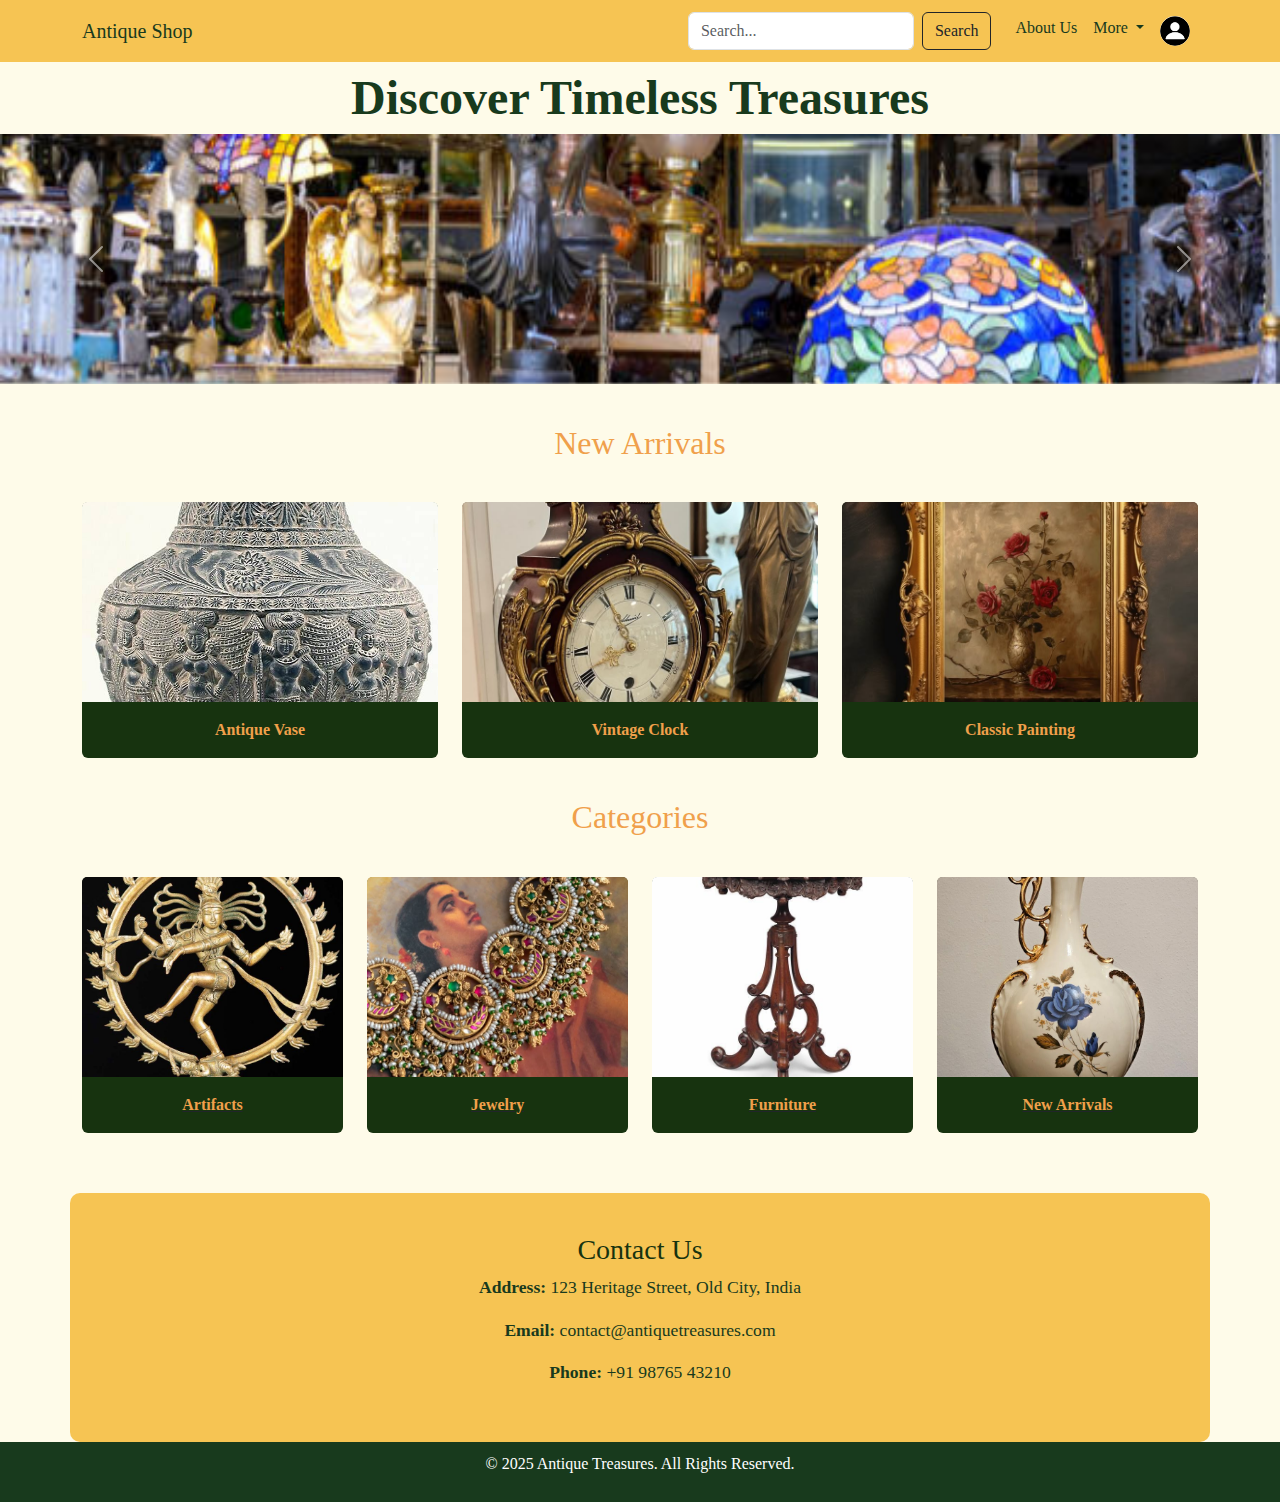
<file: ANTIQUE.html>
<!DOCTYPE html>
<html lang="en">
<head>
    <meta charset="UTF-8">
    <meta name="viewport" content="width=device-width, initial-scale=1.0">
    <title>Antique Shop</title>
    <link rel="stylesheet" href="https://cdn.jsdelivr.net/npm/bootstrap@5.3.0/dist/css/bootstrap.min.css">
    <style>
        body {
            font-family: 'Times New Roman', serif;
            background-color: #fefbe9;
            color: #183a1d;
        }
        .navbar {
            background-color: #f6c453;
        }
        .navbar-brand, .nav-link {
            color: #183a1d !important;
        }
        .hero-text {
            font-size: 3rem;
            font-weight: bold;
            color: #183a1d;
            text-align: center;
            animation: moveText 3s infinite alternate;
        }
        @keyframes moveText {
            from { transform: translateX(-10px); }
            to { transform: translateX(10px); }
        }
        .section-title {
            text-align: center;
            margin: 40px 0;
            color: #f0a04b;
        }
        .card {
            border: none;
            background-color: #17330f;
            text-align: center;
            height: 100%;
        }
        .card-text {
            font-weight: bold;
            color: #f0a04b;
        }
        .footer {
            background-color: #183a1d;
            color: white;
            text-align: center;
            padding: 10px;
        }
        .btn-primary {
            background-color: #f0a04b;
            border: none;
        }
        .btn-primary:hover {
            background-color: ;
        }
        .carousel-inner img {
            height: 250px;
            object-fit: cover;
        }
        .card img {
            height: 200px;
            object-fit: cover;
        }
        .contact-section {
            background-color: #f6c453;
            padding: 40px;
            border-radius: 10px;
            margin-top: 60px;
            text-align: center;
        }
        .contact-section h3 {
            color: #17330f;
        }
        .contact-section p {
            font-size: 1.1rem;
        }
    </style>
</head>
<body>
    
    <nav class="navbar navbar-expand-lg">
        <div class="container">
            <a class="navbar-brand" href="#">Antique Shop</a>
    
            <!-- Navbar Toggler for Mobile View -->
            <button class="navbar-toggler" type="button" data-bs-toggle="collapse" data-bs-target="#navbarNav">
                <span class="navbar-toggler-icon"></span>
            </button>
    
            <div class="collapse navbar-collapse justify-content-end" id="navbarNav">
                <form class="d-flex me-3">
                    <input class="form-control me-2" type="search" placeholder="Search..." aria-label="Search">
                    <button class="btn btn-outline-dark" type="submit">Search</button>
                </form>
    
                <ul class="navbar-nav">
                    <li class="nav-item">
                        <a class="nav-link" href="ourhistory.html">About Us</a>
                    </li>
    
                    <!-- More Dropdown -->
                    <li class="nav-item dropdown">
                        <a class="nav-link dropdown-toggle" href="#" id="moreDropdown" role="button" data-bs-toggle="dropdown">
                            More
                        </a>
                        <ul class="dropdown-menu">
                            <li><a class="dropdown-item" href="#">Our Collection</a></li>
                            <li><a class="dropdown-item" href="#">Customer Stories</a></li>
                            <li><a class="dropdown-item" href="#">Contact Us</a></li>
                        </ul>
                    </li>
    
                    <!-- Profile Section -->
                    <li class="nav-item">
                        <a class="nav-link" href="#">
                            <img src="profile.png" alt="Profile" style="width:30px; height:30px; border-radius:50%;">
                        </a>
                    </li>
                </ul>
            </div>
        </div>
    </nav>
    
    <div class="hero-text">Discover Timeless Treasures</div>
    
    <div id="carouselExample" class="carousel slide" data-bs-ride="carousel">
        <div class="carousel-inner">
            <div class="carousel-item active">
                <img src="C1.jpg" class="d-block w-100" alt="...">
            </div>
            <div class="carousel-item">
                <img src="C2.jpg" class="d-block w-100" alt="...">
            </div>
            <div class="carousel-item">
                <img src="C3.jpg" class="d-block w-100" alt="...">
            </div>
        </div>
        <button class="carousel-control-prev" type="button" data-bs-target="#carouselExample" data-bs-slide="prev">
            <span class="carousel-control-prev-icon"></span>
        </button>
        <button class="carousel-control-next" type="button" data-bs-target="#carouselExample" data-bs-slide="next">
            <span class="carousel-control-next-icon"></span>
        </button>
    </div>
    
    <div class="container">
        <h2 class="section-title">New Arrivals</h2>
        <div class="row">
            <div class="col-md-4">
                <div class="card">
                    <img src="VAS.jpg" class="card-img-top" alt="...">
                    <div class="card-body">
                        <p class="card-text">Antique Vase</p>
                    </div>
                </div>
            </div>
            <div class="col-md-4">
                <div class="card">
                    <img src="A1.jpg" class="card-img-top" alt="...">
                    <div class="card-body">
                        <p class="card-text">Vintage Clock</p>
                    </div>
                </div>
            </div>
            <div class="col-md-4">
                <div class="card">
                    <img src="painting.jpg" class="card-img-top" alt="...">
                    <div class="card-body">
                        <p class="card-text">Classic Painting</p>
                    </div>
                </div>
            </div>
        </div>
    </div>

    <div class="container">
        <h2 class="section-title">Categories</h2>
        <div class="row">
            <div class="col-md-3">
                <a href="artifacts.html" class="card">
                    <img src="nataraj.jpg" class="card-img-top" alt="...">
                    <div class="card-body">
                        <p class="card-text">Artifacts</p>
                    </div>
                </a>
            </div>
            <div class="col-md-3">
                <a href="#" class="card">
                    <img src="A2.jpg" class="card-img-top" alt="...">
                    <div class="card-body">
                        <p class="card-text">Jewelry</p>
                    </div>
                </a>
            </div>
            <div class="col-md-3">
                <a href="#" class="card">
                    <img src="FURNITURE.jpg" class="card-img-top" alt="...">
                    <div class="card-body">
                        <p class="card-text">Furniture</p>
                    </div>
                </a>
            </div>
            <div class="col-md-3">
                <a href="#" class="card">
                    <img src="POT.jpg" class="card-img-top" alt="...">
                    <div class="card-body">
                        <p class="card-text">New Arrivals</p>
                    </div>
                </a>
            </div>
        </div>
    </div>

    <!-- Contact Details Section -->
    <div class="container contact-section">
        <h3>Contact Us</h3>
        <p><strong>Address:</strong> 123 Heritage Street, Old City, India</p>
        <p><strong>Email:</strong> contact@antiquetreasures.com</p>
        <p><strong>Phone:</strong> +91 98765 43210</p>
    </div>

    <footer class="footer">
        <p>© 2025 Antique Treasures. All Rights Reserved.</p>
    </footer>
    
    <script src="https://cdn.jsdelivr.net/npm/bootstrap@5.3.0/dist/js/bootstrap.bundle.min.js"></script>
</body>
</html>
</file>
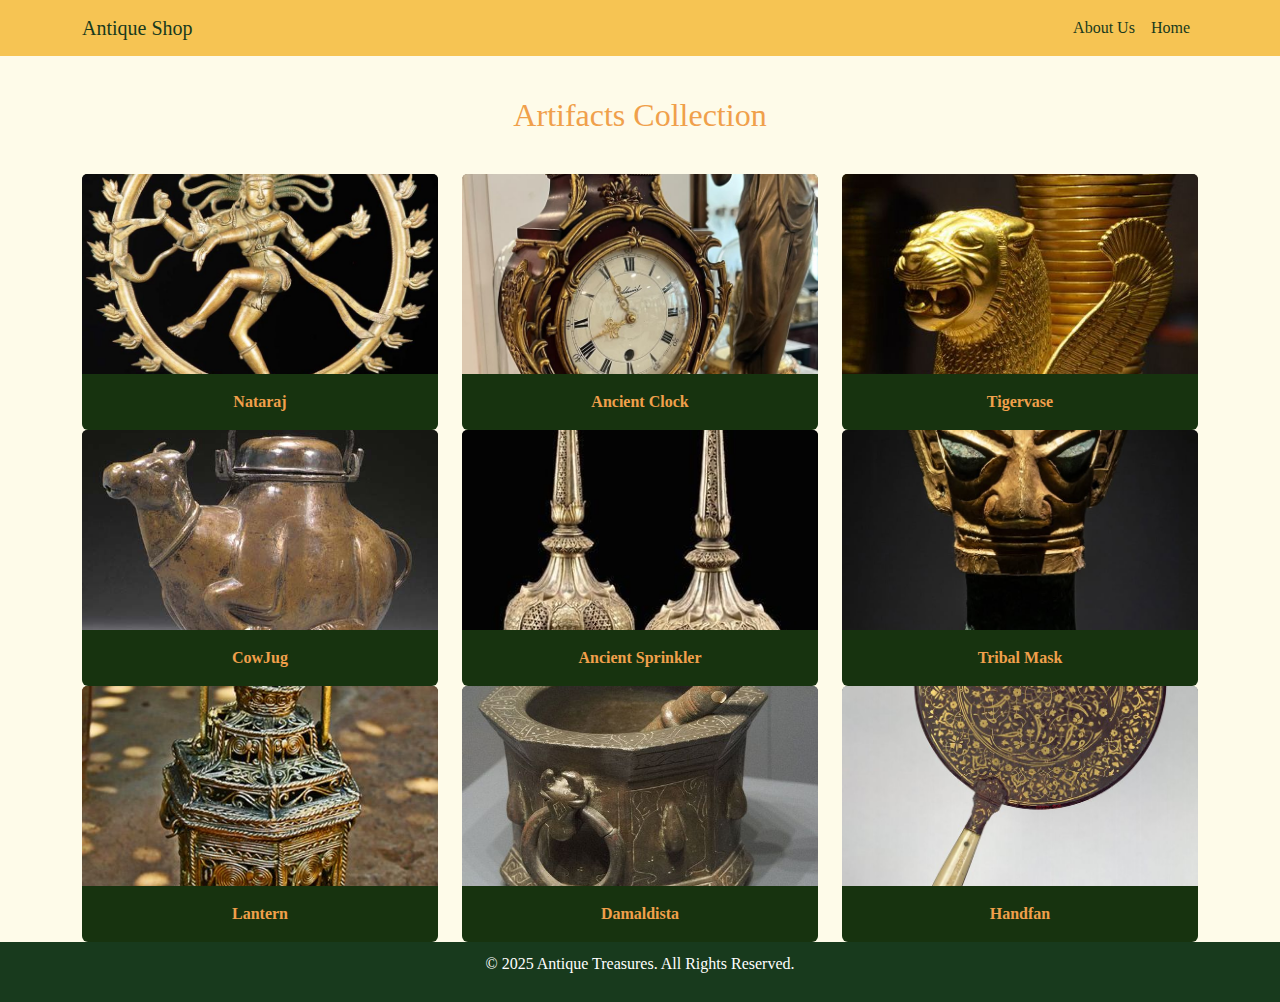
<file: artifacts.html>
<!DOCTYPE html>
<html lang="en">
<head>
    <meta charset="UTF-8">
    <meta name="viewport" content="width=device-width, initial-scale=1.0">
    <title>Artifacts Collection</title>
    <link rel="stylesheet" href="https://cdn.jsdelivr.net/npm/bootstrap@5.3.0/dist/css/bootstrap.min.css">
    <style>
        body {
            font-family: 'Times New Roman', serif;
            background-color: #fefbe9;
            color: #183a1d;
        }
        .navbar {
            background-color: #f6c453;
        }
        .navbar-brand, .nav-link {
            color: #183a1d !important;
        }
        .section-title {
            text-align: center;
            margin: 40px 0;
            color: #f0a04b;
        }
        .card {
            border: none;
            background-color: #17330f;
            text-align: center;
            height: 100%;
        }
        .card img {
            height: 200px;
            object-fit: cover;
        }
        .card-text {
            font-weight: bold;
            color: #f0a04b;
        }
        .footer {
            background-color: #183a1d;
            color: white;
            text-align: center;
            padding: 10px;
        }
        .btn-primary {
            background-color: #f0a04b;
            border: none;
        }
        .btn-primary:hover {
            background-color: #dab766;
        }
    </style>
</head>
<body>

    <nav class="navbar navbar-expand-lg">
        <div class="container">
            <a class="navbar-brand" href="index.html">Antique Shop</a>
            <button class="navbar-toggler" type="button" data-bs-toggle="collapse" data-bs-target="#navbarNav">
                <span class="navbar-toggler-icon"></span>
            </button>
            <div class="collapse navbar-collapse justify-content-end" id="navbarNav">
                <ul class="navbar-nav">
                    <li class="nav-item">
                        <a class="nav-link" href="history.html">About Us</a>
                    </li>
                    <li class="nav-item">
                        <a class="nav-link" href="index.html">Home</a>
                    </li>
                </ul>
            </div>
        </div>
    </nav>

    <h2 class="section-title">Artifacts Collection</h2>

    <div class="container">
        <div class="row">
            <!-- Artifact 1 -->
            <div class="col-md-4">
                <div class="card">
                    <img src="nataraj.jpg" class="card-img-top" alt="Nataraj">
                    <div class="card-body">
                        <p class="card-text">Nataraj</p>
                    </div>
                </div>
            </div>
            <!-- Artifact 2 -->
            <div class="col-md-4">
                <div class="card">
                    <img src="A1.jpg" class="card-img-top" alt="Ancient Clock">
                    <div class="card-body">
                        <p class="card-text">Ancient Clock</p>
                    </div>
                </div>
            </div>
            <!-- Artifact 3 -->
            <div class="col-md-4">
                <div class="card">
                    <img src="A3.jpg" class="card-img-top" alt="Tigervase">
                    <div class="card-body">
                        <p class="card-text">Tigervase</p>
                    </div>
                </div>
            </div>
            <!-- Artifact 4 -->
            <div class="col-md-4">
                <div class="card">
                    <img src="A4.jpg" class="card-img-top" alt="CowJug">
                    <div class="card-body">
                        <p class="card-text">CowJug</p>
                    </div>
                </div>
            </div>
            <!-- Artifact 5 -->
            <div class="col-md-4">
                <div class="card">
                    <img src="A5.jpg" class="card-img-top" alt="Ancient Sprinkler">
                    <div class="card-body">
                        <p class="card-text">Ancient Sprinkler</p>
                    </div>
                </div>
            </div>
            <!-- Artifact 6 -->
            <div class="col-md-4">
                <div class="card">
                    <img src="A6.jpg" class="card-img-top" alt="Tribal Mask">
                    <div class="card-body">
                        <p class="card-text">Tribal Mask</p>
                    </div>
                </div>
            </div>
            <!-- Artifact 7 -->
            <div class="col-md-4">
                <div class="card">
                    <img src="A7.jpg" class="card-img-top" alt="Lantern">
                    <div class="card-body">
                        <p class="card-text">Lantern</p>
                    </div>
                </div>
            </div>
            <!-- Artifact 8 -->
            <div class="col-md-4">
                <div class="card">
                    <img src="A8.jpg" class="card-img-top" alt="Damaldista">
                    <div class="card-body">
                        <p class="card-text">Damaldista</p>
                    </div>
                </div>
            </div>
            <!-- Artifact 9 -->
            <div class="col-md-4">
                <div class="card">
                    <img src="A9.jpg" class="card-img-top" alt="Handfan">
                    <div class="card-body">
                        <p class="card-text">Handfan</p>
                    </div>
                </div>
            </div>
        </div>
    </div>

    <footer class="footer">
        <p>© 2025 Antique Treasures. All Rights Reserved.</p>
    </footer>

    <script src="https://cdn.jsdelivr.net/npm/bootstrap@5.3.0/dist/js/bootstrap.bundle.min.js"></script>
</body>
</html>
</file>
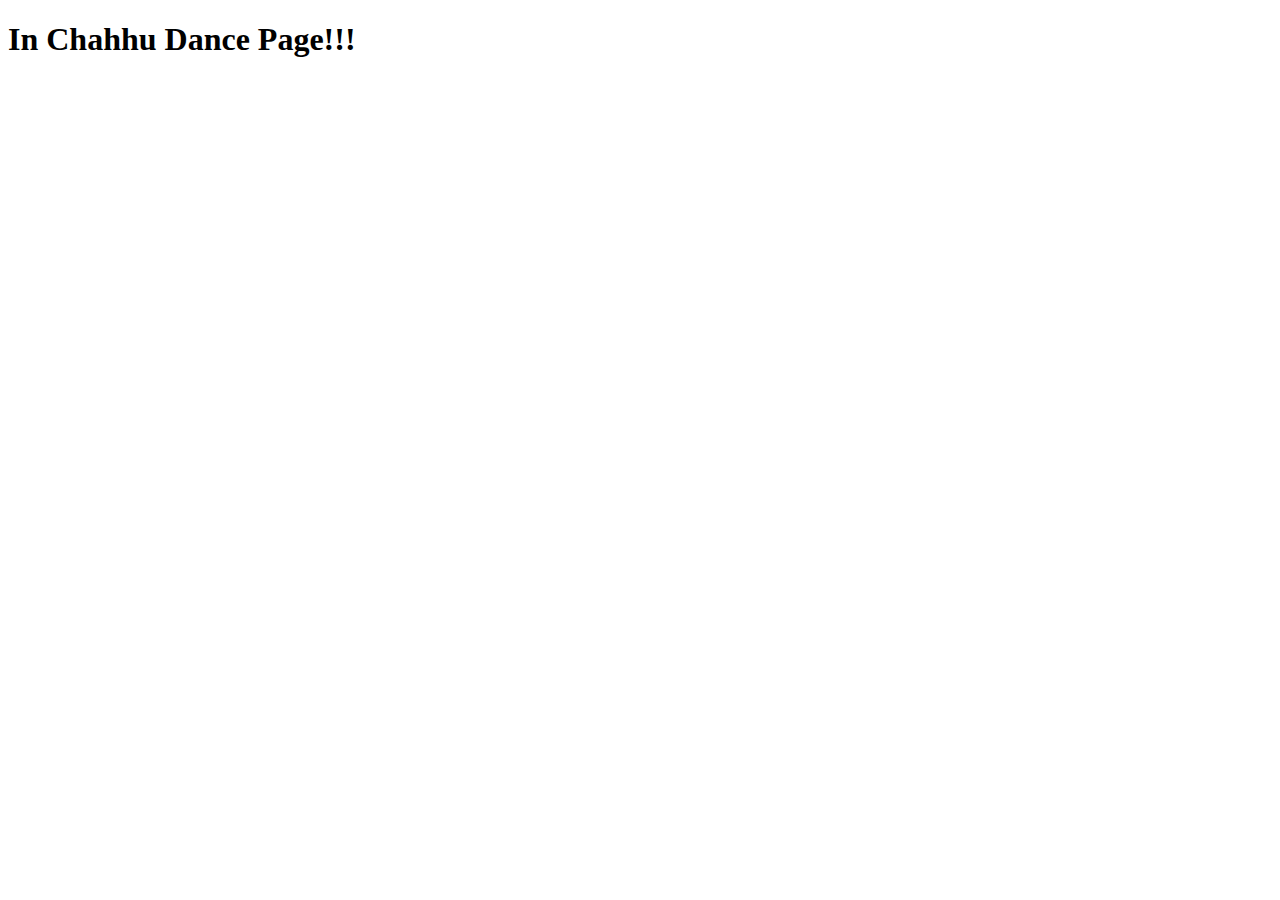
<file: chahhu_dance.html>
<!DOCTYPE html>
<html lang="en">
<head>
    <meta charset="UTF-8">
    <meta name="viewport" content="width=device-width, initial-scale=1.0">
    <title>Document</title>
</head>
<body>
    <h1>
        In Chahhu Dance Page!!!
    </h1>
</body>
</html>
</file>
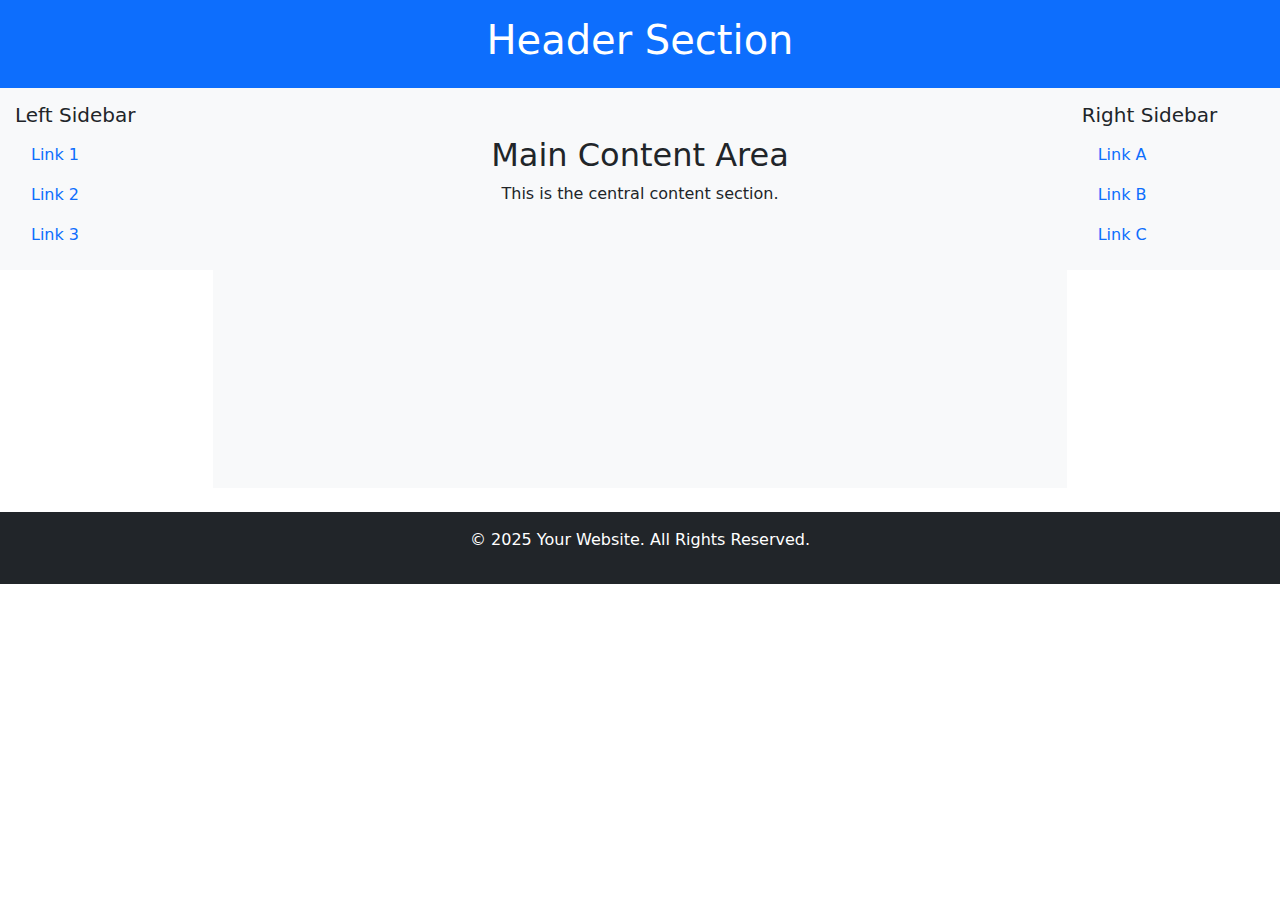
<file: css fileday2.html>
<!DOCTYPE html>
<html lang="en">
<head>
    <meta charset="UTF-8">
    <meta name="viewport" content="width=device-width, initial-scale=1">
    <title>Bootstrap Layout</title>
    <link href="https://cdn.jsdelivr.net/npm/bootstrap@5.3.0/dist/css/bootstrap.min.css" rel="stylesheet">
    <style>
        .content {
            min-height: 400px;
        }
        .sidebar {
            background-color: #f8f9fa;
            padding: 15px;
            height: 100%;
        }
    </style>
</head>
<body>
    <header class="bg-primary text-white text-center py-3">
        <h1>Header Section</h1>
    </header>
    
    <div class="container-fluid">
        <div class="row">
            <!-- Left Sidebar -->
            <nav class="col-md-2 sidebar">
                <h5>Left Sidebar</h5>
                <ul class="nav flex-column">
                    <li class="nav-item"><a href="#" class="nav-link">Link 1</a></li>
                    <li class="nav-item"><a href="#" class="nav-link">Link 2</a></li>
                    <li class="nav-item"><a href="#" class="nav-link">Link 3</a></li>
                </ul>
            </nav>
            
            <!-- Main Content -->
            <main class="col-md-8 content bg-light text-center py-5">
                <h2>Main Content Area</h2>
                <p>This is the central content section.</p>
            </main>
            
            <!-- Right Sidebar -->
            <nav class="col-md-2 sidebar">
                <h5>Right Sidebar</h5>
                <ul class="nav flex-column">
                    <li class="nav-item"><a href="#" class="nav-link">Link A</a></li>
                    <li class="nav-item"><a href="#" class="nav-link">Link B</a></li>
                    <li class="nav-item"><a href="#" class="nav-link">Link C</a></li>
                </ul>
            </nav>
        </div>
    </div>
    
    <footer class="bg-dark text-white text-center py-3 mt-4">
        <p>&copy; 2025 Your Website. All Rights Reserved.</p>
    </footer>
    
    <script src="https://cdn.jsdelivr.net/npm/bootstrap@5.3.0/dist/js/bootstrap.bundle.min.js"></script>
</body>
</html>
</file>
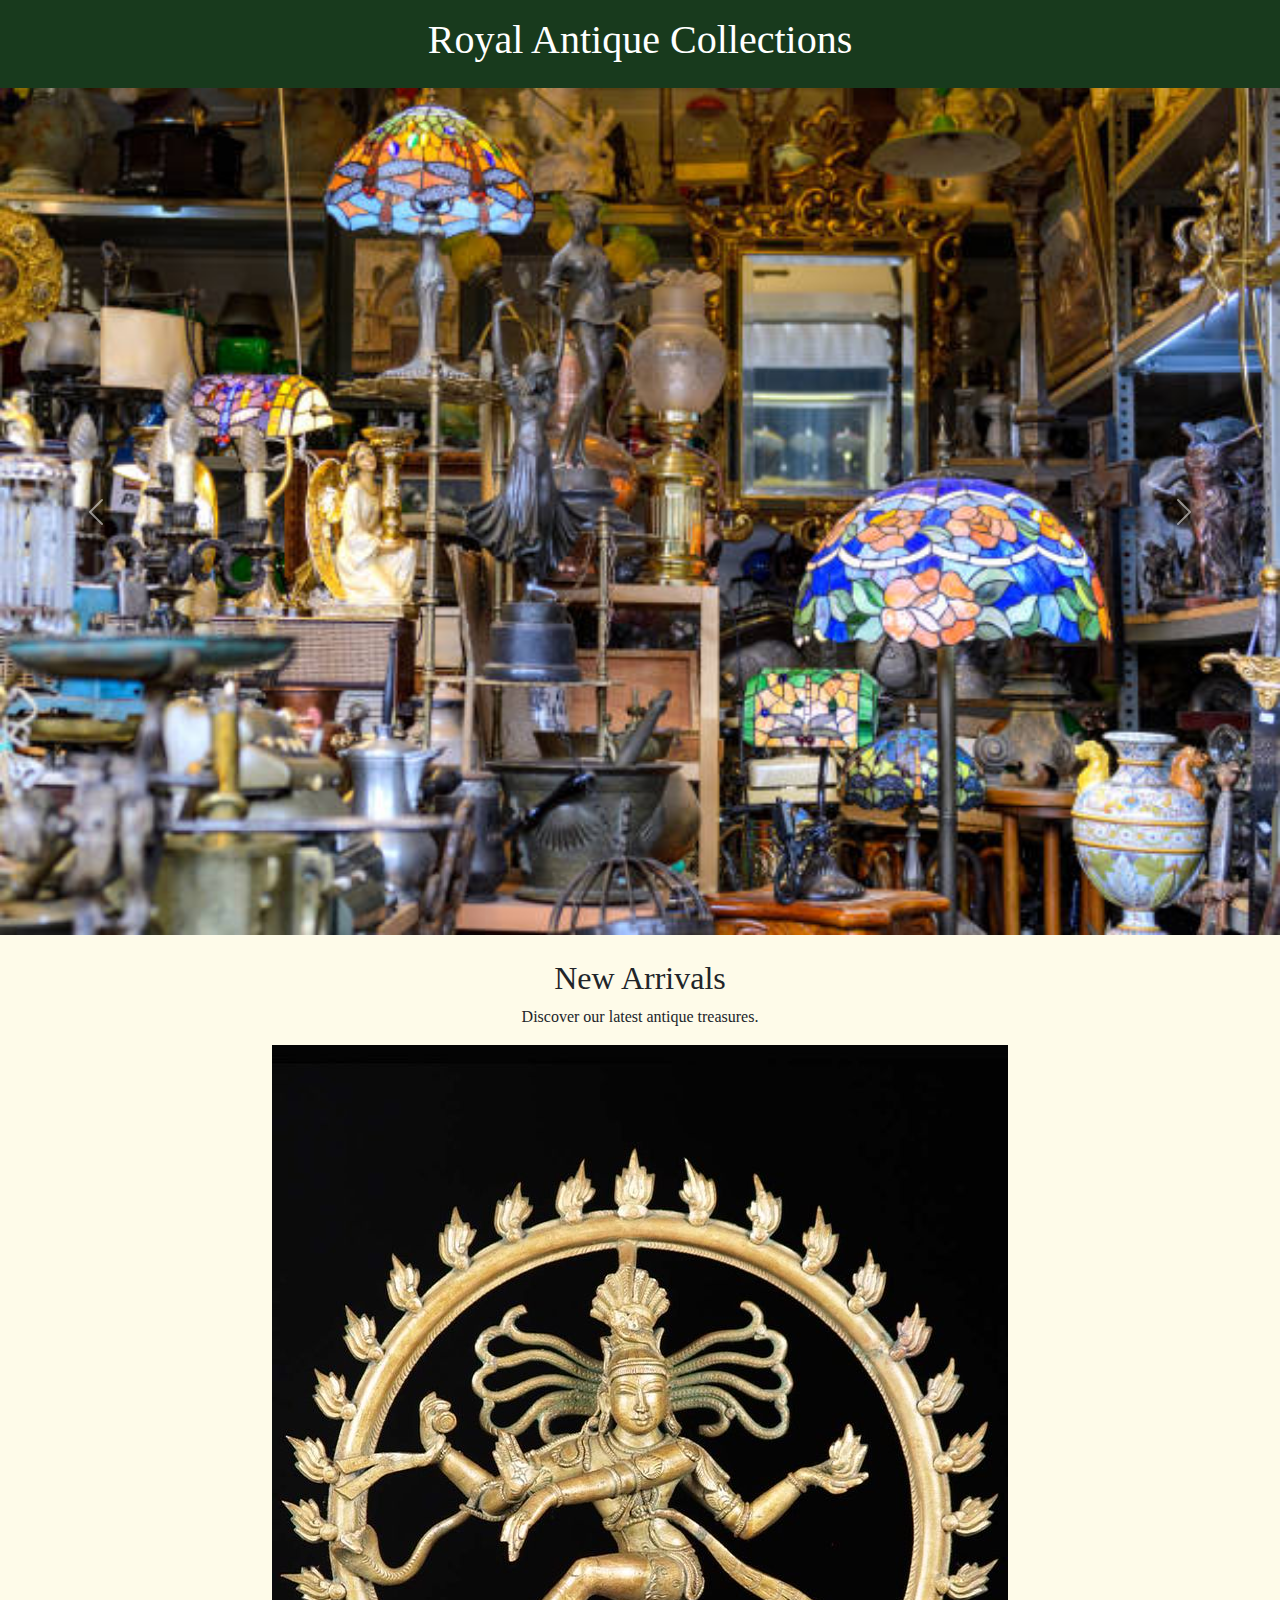
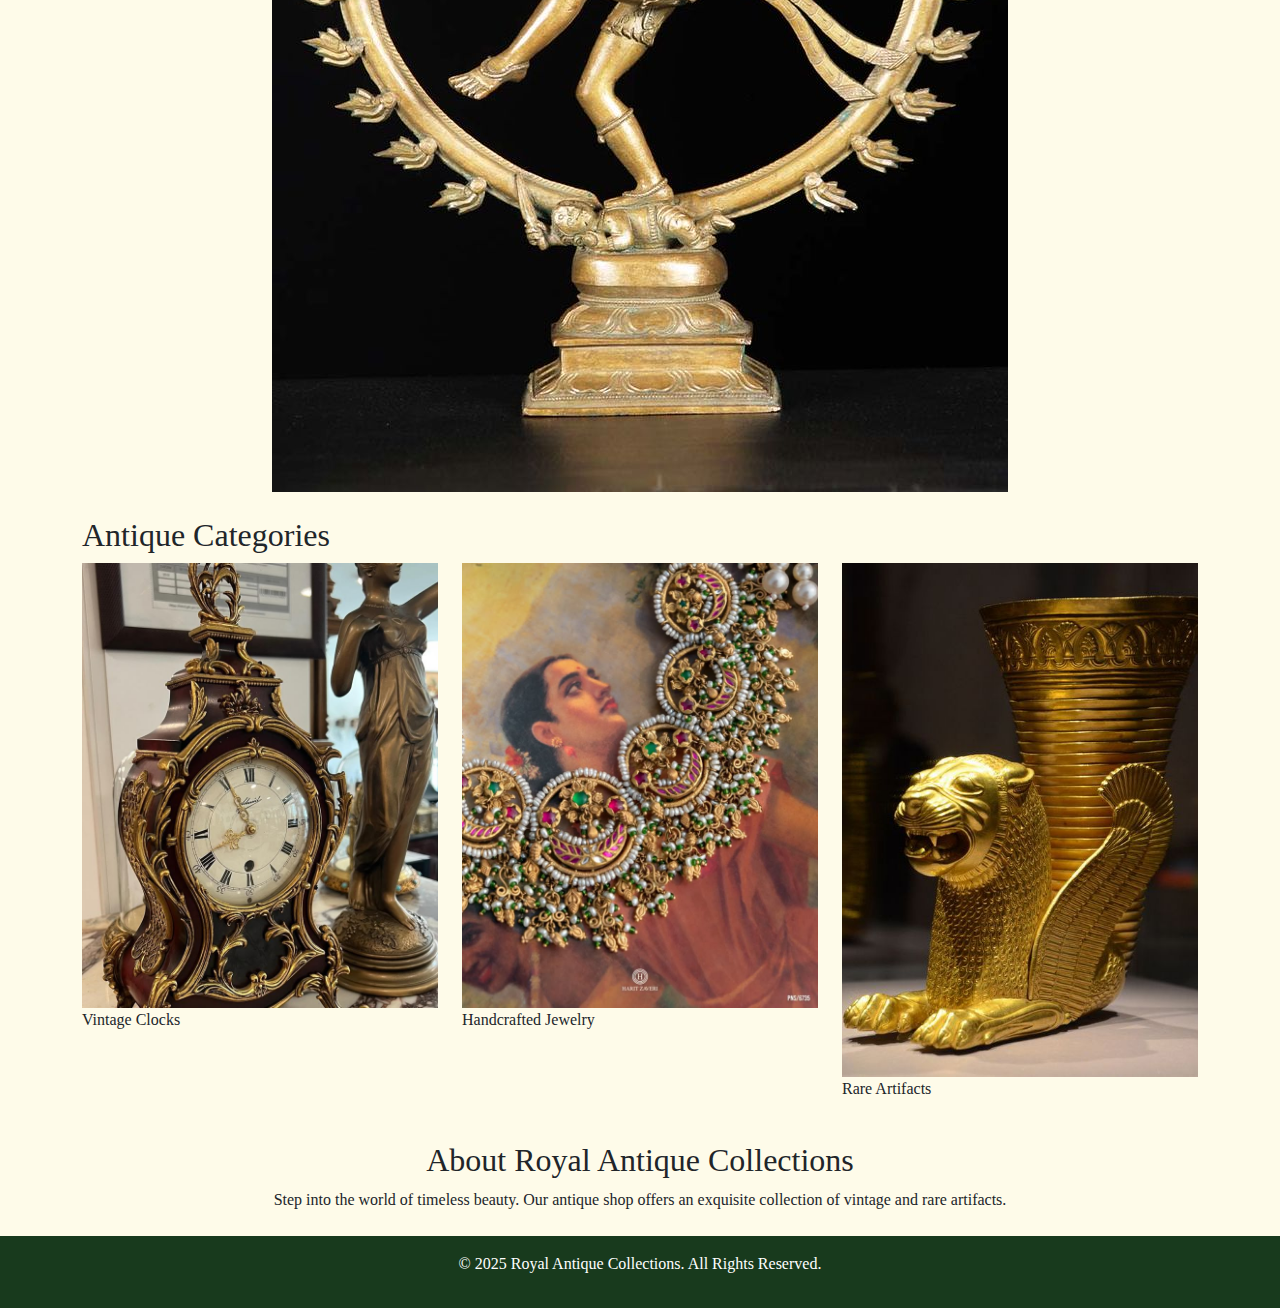
<file: css fileday2trial.html>
<!DOCTYPE html>
<html lang="en">
<head>
    <meta charset="UTF-8">
    <meta name="viewport" content="width=device-width, initial-scale=1">
    <title>Antique Shop</title>
    <link href="https://cdn.jsdelivr.net/npm/bootstrap@5.3.0/dist/css/bootstrap.min.css" rel="stylesheet">
    <style>
        body {
            font-family: 'Georgia', serif;
            background-color: #fefbe9;
        }
        .header, .footer {
            background-color: #183a1d;
            color: white;
        }
        .sidebar {
            background-color: #f0a04b;
            padding: 15px;
            color: white;
        }
        .sidebar .nav-link {
            color: white;
        }
        .sidebar .nav-link:hover {
            color: #183a1d;
        }
        .content {
            background-color: #e1eedd;
            border: 2px solid #f6c453;
            padding: 150px;
        }
        .content img {
            width: 100%;
            max-height: 300px;
            object-fit: cover;
            border-radius: 10px;
            margin-top: 15px;
        }
    </style>
</head>
<body>
    <header class="header text-center py-3">
        <h1>Royal Antique Collections</h1>
    </header>

    <!-- Carousel -->
    <div id="antiqueCarousel" class="carousel slide" data-bs-ride="carousel">
        <div class="carousel-inner">
            <div class="carousel-item active">
                <img src="C1.jpg" class="d-block w-100" alt="Antique 1">
            </div>
            <div class="carousel-item">
                <img src="C2.jpg" class="d-block w-100" alt="Antique 2">
            </div>
            <div class="carousel-item">
                <img src="C3.jpg" class="d-block w-100" alt="Antique 3">
            </div>
        </div>
        <button class="carousel-control-prev" type="button" data-bs-target="#antiqueCarousel" data-bs-slide="prev">
            <span class="carousel-control-prev-icon" aria-hidden="true"></span>
        </button>
        <button class="carousel-control-next" type="button" data-bs-target="#antiqueCarousel" data-bs-slide="next">
            <span class="carousel-control-next-icon" aria-hidden="true"></span>
        </button>
    </div>
    
    <div class="container mt-4">
        <!-- New Arrivals Section -->
        <section class="text-center">
            <h2>New Arrivals</h2>
            <p>Discover our latest antique treasures.</p>
            <img src="nataraj.jpg" class="img-fluid" alt="New Arrival">
        </section>

        <!-- Categories Section -->
        <section class="mt-4">
            <h2>Antique Categories</h2>
            <div class="row">
                <div class="col-md-4">
                    <img src="A1.jpg" class="img-fluid" alt="Category 1">
                    <p>Vintage Clocks</p>
                </div>
                <div class="col-md-4">
                    <img src="A2.jpg" class="img-fluid" alt="Category 2">
                    <p>Handcrafted Jewelry</p>
                </div>
                <div class="col-md-4">
                    <img src="A3.jpg" class="img-fluid" alt="Category 3">
                    <p>Rare Artifacts</p>
                </div>
            </div>
        </section>

        <!-- About Section -->
        <section class="mt-4 text-center">
            <h2>About Royal Antique Collections</h2>
            <p>Step into the world of timeless beauty. Our antique shop offers an exquisite collection of vintage and rare artifacts.</p>
        </section>
    </div>
    
    <footer class="footer text-center py-3 mt-4">
        <p>&copy; 2025 Royal Antique Collections. All Rights Reserved.</p>
    </footer>
    
    <script src="https://cdn.jsdelivr.net/npm/bootstrap@5.3.0/dist/js/bootstrap.bundle.min.js"></script>
</body>
</html>
</file>
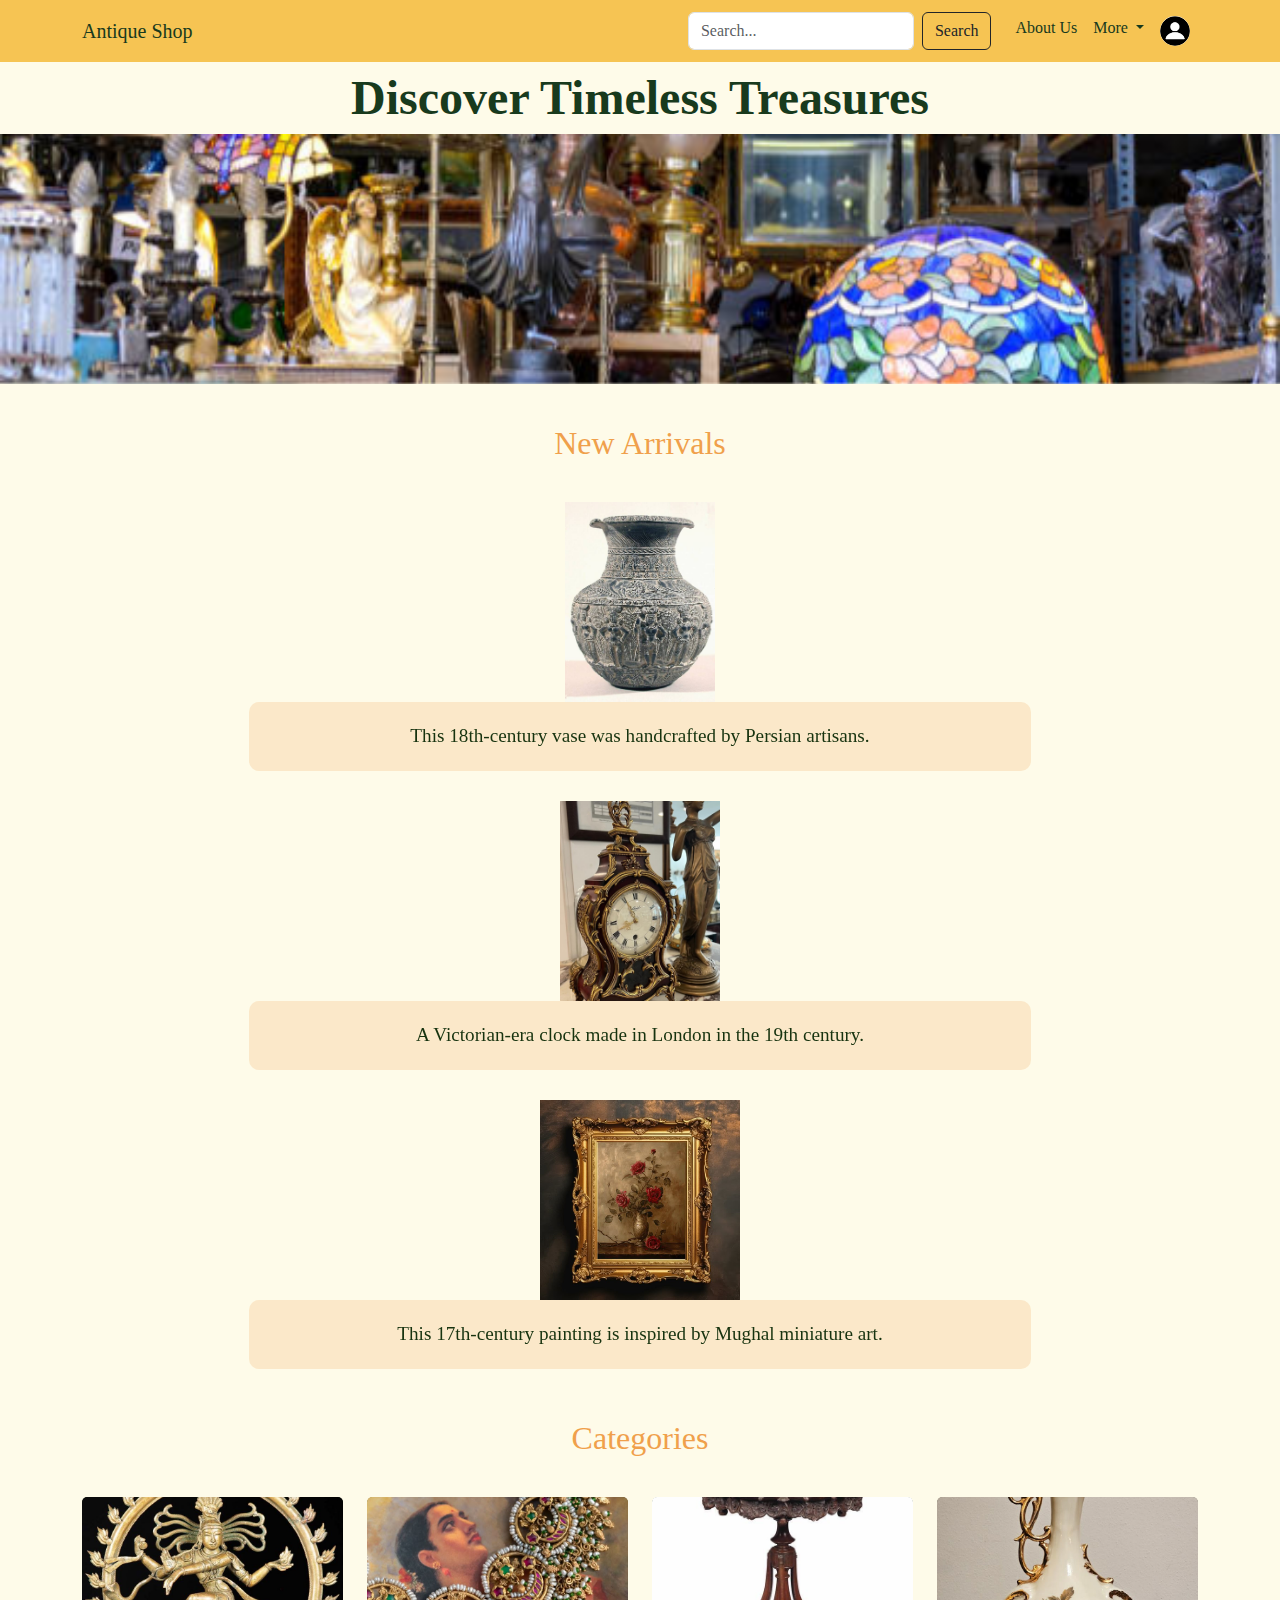
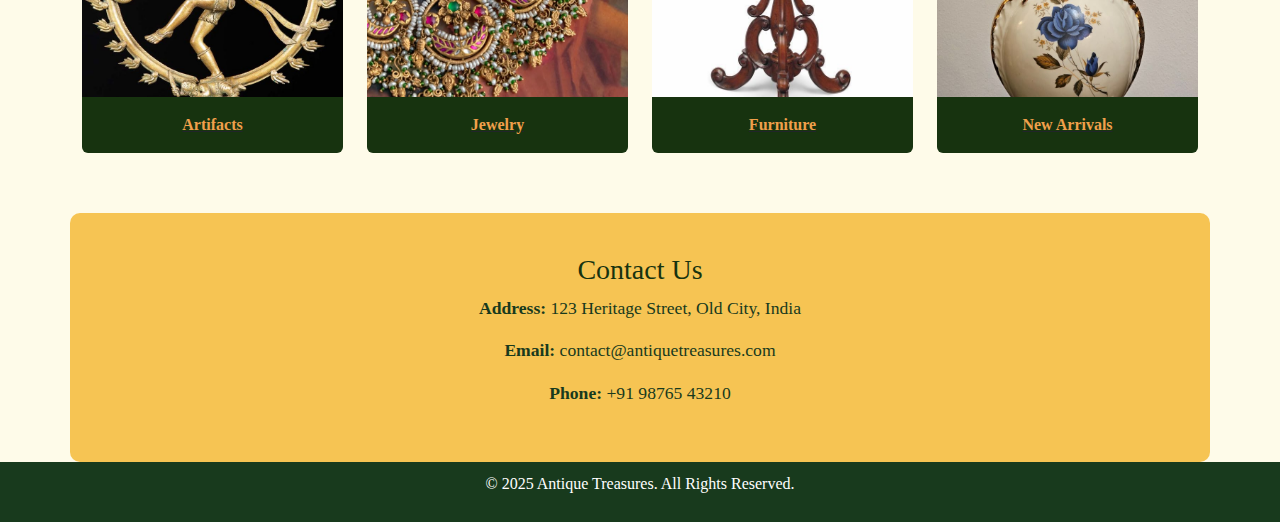
<file: day3ANTI.html>
<!DOCTYPE html>
<html lang="en">
<head>
    <meta charset="UTF-8">
    <meta name="viewport" content="width=device-width, initial-scale=1.0">
    <title>Antique Shop</title>
    <link rel="stylesheet" href="https://cdn.jsdelivr.net/npm/bootstrap@5.3.0/dist/css/bootstrap.min.css">
    <style>
        body {
            font-family: 'Times New Roman', serif;
            background-color: #fefbe9;
            color: #183a1d;
        }
        .navbar {
            background-color: #f6c453;
        }
        .navbar-brand, .nav-link {
            color: #183a1d !important;
        }
        .hero-text {
            font-size: 3rem;
            font-weight: bold;
            color: #183a1d;
            text-align: center;
            animation: moveText 3s infinite alternate;
        }
        @keyframes moveText {
            from { transform: translateX(-10px); }
            to { transform: translateX(10px); }
        }
        .section-title {
            text-align: center;
            margin: 40px 0;
            color: #069124;
        }
        .object-section {
            display: flex;
            flex-direction: column;
            align-items: center;
            gap: 30px;
            margin-bottom: 50px;
        }
        .object-container {
            position: relative;
            display: flex;
            align-items: center;
            justify-content: center;
            flex-direction: column;
            width: 70%;
        }
        .section-title {
            text-align: center;
            margin: 40px 0;
            color: #f0a04b;
        }
        .card {
            border: none;
            background-color: #17330f;
            text-align: center;
            height: 100%;
        }
        .card-text {
            font-weight: bold;
            color: #f0a04b;
        }
        .footer {
            background-color: #183a1d;
            color: white;
            text-align: center;
            padding: 10px;
        }
        .btn-primary {
            background-color: #f0a04b;
            border: none;
        }
        .btn-primary:hover {
            background-color: #dab766;
        }
        .carousel-inner img {
            height: 250px;
            object-fit: cover;
        }
        .object-img {
            height: 200px;
            width: auto;
            object-fit: cover;
        }
        .info-carousel {
            width: 100%;
            background-color: rgba(240, 160, 75, 0.2);
            padding: 20px;
            border-radius: 10px;
            text-align: center;
        }
        .carousel-item {
            font-size: 1.2rem;
            color: #17330f;
        }
        .card img {
            height: 200px;
            object-fit: cover;
        }
        .contact-section {
            background-color: #f6c453;
            padding: 40px;
            border-radius: 10px;
            margin-top: 60px;
            text-align: center;
        }
        .contact-section h3 {
            color: #17330f;
        }
        .contact-section p {
            font-size: 1.1rem;
        }
    </style>
</head>
<body>
    
    <nav class="navbar navbar-expand-lg">
        <div class="container">
            <a class="navbar-brand" href="#">Antique Shop</a>
    
            <button class="navbar-toggler" type="button" data-bs-toggle="collapse" data-bs-target="#navbarNav">
                <span class="navbar-toggler-icon"></span>
            </button>
    
            <div class="collapse navbar-collapse justify-content-end" id="navbarNav">
                <form class="d-flex me-3">
                    <input class="form-control me-2" type="search" placeholder="Search..." aria-label="Search">
                    <button class="btn btn-outline-dark" type="submit">Search</button>
                </form>
    
                <ul class="navbar-nav">
                    <li class="nav-item">
                        <a class="nav-link" href="ourhistory.html">About Us</a>
                    </li>
                    <li class="nav-item dropdown">
                        <a class="nav-link dropdown-toggle" href="#" id="moreDropdown" role="button" data-bs-toggle="dropdown">
                            More
                        </a>
                        <ul class="dropdown-menu">
                            <li><a class="dropdown-item" href="#">Our Collection</a></li>
                            <li><a class="dropdown-item" href="#">Customer Stories</a></li>
                            <li><a class="dropdown-item" href="#">Contact Us</a></li>
                        </ul>
                    </li>
                    <li class="nav-item">
                        <a class="nav-link" href="#">
                            <img src="profile.png" alt="Profile" style="width:30px; height:30px; border-radius:50%;">
                        </a>
                    </li>
                </ul>
            </div>
        </div>
    </nav>
    
    <div class="hero-text">Discover Timeless Treasures</div>
    
    <div id="carouselExample" class="carousel slide" data-bs-ride="carousel">
        <div class="carousel-inner">
            <div class="carousel-item active">
                <img src="C1.jpg" class="d-block w-100" alt="...">
            </div>
            <div class="carousel-item">
                <img src="C2.jpg" class="d-block w-100" alt="...">
            </div>
            <div class="carousel-item">
                <img src="C3.jpg" class="d-block w-100" alt="...">
            </div>
        </div>
    </div>

    <div class="container">
        <h2 class="section-title">New Arrivals</h2>
        <div class="object-section">
            <!-- Antique Vase -->
            <div class="object-container">
                <img src="VAS.jpg" class="object-img">
                <div id="vaseInfo" class="carousel slide info-carousel" data-bs-ride="carousel">
                    <div class="carousel-inner">
                        <div class="carousel-item active">This 18th-century vase was handcrafted by Persian artisans.</div>
                        <div class="carousel-item">Used in royal ceremonies, it symbolized prosperity and elegance.</div>
                        <div class="carousel-item">Made of ceramic with intricate gold detailing.</div>
                    </div>
                </div>
            </div>

            <!-- Vintage Clock -->
            <div class="object-container">
                <img src="A1.jpg" class="object-img">
                <div id="clockInfo" class="carousel slide info-carousel" data-bs-ride="carousel">
                    <div class="carousel-inner">
                        <div class="carousel-item active">A Victorian-era clock made in London in the 19th century.</div>
                        <div class="carousel-item">It once belonged to a noble family and was passed down generations.</div>
                        <div class="carousel-item">Features intricate woodwork and a mechanical winding system.</div>
                    </div>
                </div>
            </div>

            <!-- Classic Painting -->
            <div class="object-container">
                <img src="painting.jpg" class="object-img">
                <div id="paintingInfo" class="carousel slide info-carousel" data-bs-ride="carousel">
                    <div class="carousel-inner">
                        <div class="carousel-item active">This 17th-century painting is inspired by Mughal miniature art.</div>
                        <div class="carousel-item">The artwork tells the story of a forgotten Indian royal court.</div>
                        <div class="carousel-item">Painted with natural pigments on canvas, preserving its originality.</div>
                    </div>
                </div>
            </div>
        </div>
    </div>

    <div class="container">
        <h2 class="section-title">Categories</h2>
        <div class="row">
            <div class="col-md-3">
                <a href="artifacts.html" class="card">
                    <img src="nataraj.jpg" class="card-img-top" alt="...">
                    <div class="card-body">
                        <p class="card-text">Artifacts</p>
                    </div>
                </a>
            </div>
            <div class="col-md-3">
                <a href="#" class="card">
                    <img src="A2.jpg" class="card-img-top" alt="...">
                    <div class="card-body">
                        <p class="card-text">Jewelry</p>
                    </div>
                </a>
            </div>
            <div class="col-md-3">
                <a href="#" class="card">
                    <img src="FURNITURE.jpg" class="card-img-top" alt="...">
                    <div class="card-body">
                        <p class="card-text">Furniture</p>
                    </div>
                </a>
            </div>
            <div class="col-md-3">
                <a href="#" class="card">
                    <img src="POT.jpg" class="card-img-top" alt="...">
                    <div class="card-body">
                        <p class="card-text">New Arrivals</p>
                    </div>
                </a>
            </div>
        </div>
    </div>

    <!-- Contact Details Section -->
    <div class="container contact-section">
        <h3>Contact Us</h3>
        <p><strong>Address:</strong> 123 Heritage Street, Old City, India</p>
        <p><strong>Email:</strong> contact@antiquetreasures.com</p>
        <p><strong>Phone:</strong> +91 98765 43210</p>
    </div>

    <footer class="footer">
        <p>© 2025 Antique Treasures. All Rights Reserved.</p>
    </footer>
    
    <script src="https://cdn.jsdelivr.net/npm/bootstrap@5.3.0/dist/js/bootstrap.bundle.min.js"></script>
</body>
</html>
</file>
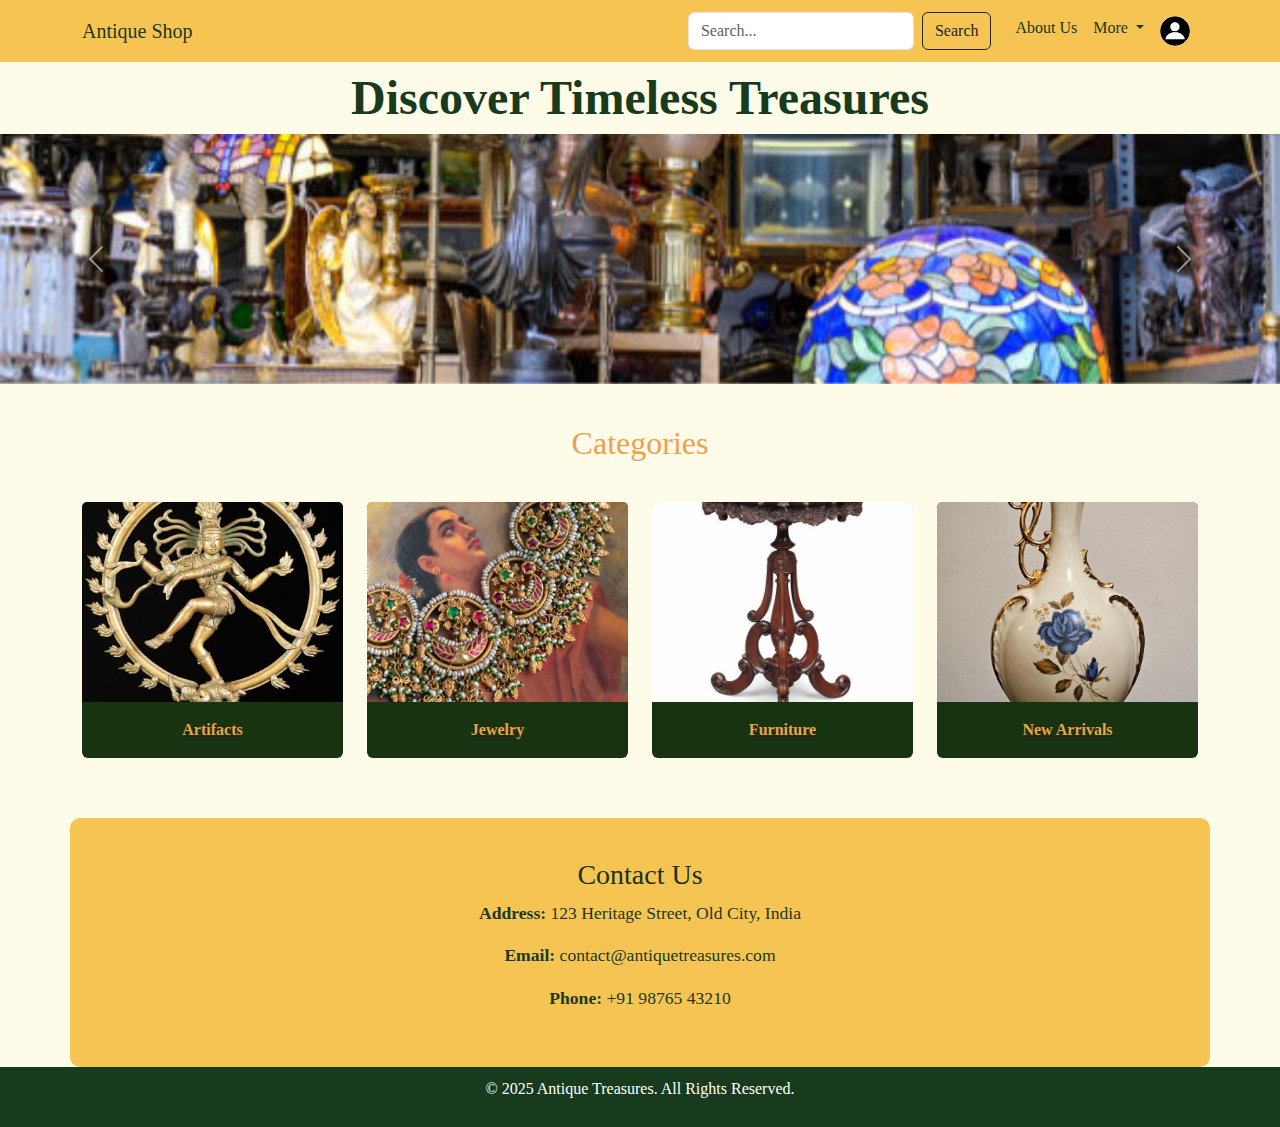
<file: day4ANTI.html>
<!DOCTYPE html>
<html lang="en">
<head>
    <meta charset="UTF-8">
    <meta name="viewport" content="width=device-width, initial-scale=1.0">
    <title>Antique Shop</title>
    <link rel="stylesheet" href="https://cdn.jsdelivr.net/npm/bootstrap@5.3.0/dist/css/bootstrap.min.css">
    <style>
        body {
            font-family: 'Times New Roman', serif;
            background-color: #fefbe9;
            color: #183a1d;
        }
        .navbar {
            background-color: #f6c453;
        }
        .navbar-brand, .nav-link {
            color: #183a1d !important;
        }
        .hero-text {
            font-size: 3rem;
            font-weight: bold;
            color: #183a1d;
            text-align: center;
            animation: moveText 3s infinite alternate;
        }
        @keyframes moveText {
            from { transform: translateX(-10px); }
            to { transform: translateX(10px); }
        }
        .section-title {
            text-align: center;
            margin: 40px 0;
            color: #f0a04b;
        }
        .card {
            border: none;
            background-color: #17330f;
            text-align: center;
            height: 100%;
        }
        .card-text {
            font-weight: bold;
            color: #f0a04b;
        }
        .footer {
            background-color: #183a1d;
            color: white;
            text-align: center;
            padding: 10px;
        }
        .btn-primary {
            background-color: #f0a04b;
            border: none;
        }
        .carousel-inner img {
            height: 250px;
            object-fit: cover;
        }
        .card img {
            height: 200px;
            object-fit: cover;
        }
        .contact-section {
            background-color: #f6c453;
            padding: 40px;
            border-radius: 10px;
            margin-top: 60px;
            text-align: center;
        }
        .contact-section h3 {
            color: #17330f;
        }
        .contact-section p {
            font-size: 1.1rem;
        }
    </style>
</head>
<body>
    
    <nav class="navbar navbar-expand-lg">
        <div class="container">
            <a class="navbar-brand" href="#">Antique Shop</a>
    
            <button class="navbar-toggler" type="button" data-bs-toggle="collapse" data-bs-target="#navbarNav">
                <span class="navbar-toggler-icon"></span>
            </button>
    
            <div class="collapse navbar-collapse justify-content-end" id="navbarNav">
                <form class="d-flex me-3">
                    <input class="form-control me-2" type="search" placeholder="Search..." aria-label="Search">
                    <button class="btn btn-outline-dark" type="submit">Search</button>
                </form>
    
                <ul class="navbar-nav">
                    <li class="nav-item">
                        <a class="nav-link" href="ourhistory.html">About Us</a>
                    </li>
                    <li class="nav-item dropdown">
                        <a class="nav-link dropdown-toggle" href="#" id="moreDropdown" role="button" data-bs-toggle="dropdown">
                            More
                        </a>
                        <ul class="dropdown-menu">
                            <li><a class="dropdown-item" href="#">Our Collection</a></li>
                            <li><a class="dropdown-item" href="#">Customer Stories</a></li>
                            <li><a class="dropdown-item" href="#">Contact Us</a></li>
                        </ul>
                    </li>
                    <li class="nav-item">
                        <a class="nav-link" href="#">
                            <img src="profile.png" alt="Profile" style="width:30px; height:30px; border-radius:50%;">
                        </a>
                    </li>
                </ul>
            </div>
        </div>
    </nav>
    
    <div class="hero-text">Discover Timeless Treasures</div>
    
    <div id="carouselExample" class="carousel slide" data-bs-ride="carousel">
        <div class="carousel-inner">
            <div class="carousel-item active">
                <img src="C1.jpg" class="d-block w-100" alt="...">
            </div>
            <div class="carousel-item">
                <img src="C2.jpg" class="d-block w-100" alt="...">
            </div>
            <div class="carousel-item">
                <img src="C3.jpg" class="d-block w-100" alt="...">
            </div>
        </div>
        <button class="carousel-control-prev" type="button" data-bs-target="#carouselExample" data-bs-slide="prev">
            <span class="carousel-control-prev-icon"></span>
        </button>
        <button class="carousel-control-next" type="button" data-bs-target="#carouselExample" data-bs-slide="next">
            <span class="carousel-control-next-icon"></span>
        </button>
    </div>
    
    <div class="container">
        <h2 class="section-title">Categories</h2>
        <div class="row">
            <div class="col-md-3">
                <a href="artifacts.html" class="card">
                    <img src="nataraj.jpg" class="card-img-top" alt="...">
                    <div class="card-body">
                        <p class="card-text">Artifacts</p>
                    </div>
                </a>
            </div>
            <div class="col-md-3">
                <a href="#" class="card">
                    <img src="A2.jpg" class="card-img-top" alt="...">
                    <div class="card-body">
                        <p class="card-text">Jewelry</p>
                    </div>
                </a>
            </div>
            <div class="col-md-3">
                <a href="#" class="card">
                    <img src="FURNITURE.jpg" class="card-img-top" alt="...">
                    <div class="card-body">
                        <p class="card-text">Furniture</p>
                    </div>
                </a>
            </div>
            <div class="col-md-3">
                <a href="#" class="card">
                    <img src="POT.jpg" class="card-img-top" alt="...">
                    <div class="card-body">
                        <p class="card-text">New Arrivals</p>
                    </div>
                </a>
            </div>
        </div>
    </div>
    
    <div class="container contact-section">
        <h3>Contact Us</h3>
        <p><strong>Address:</strong> 123 Heritage Street, Old City, India</p>
        <p><strong>Email:</strong> contact@antiquetreasures.com</p>
        <p><strong>Phone:</strong> +91 98765 43210</p>
    </div>

    <footer class="footer">
        <p>© 2025 Antique Treasures. All Rights Reserved.</p>
    </footer>
    
    <script src="https://cdn.jsdelivr.net/npm/bootstrap@5.3.0/dist/js/bootstrap.bundle.min.js"></script>
</body>
</html>
</file>
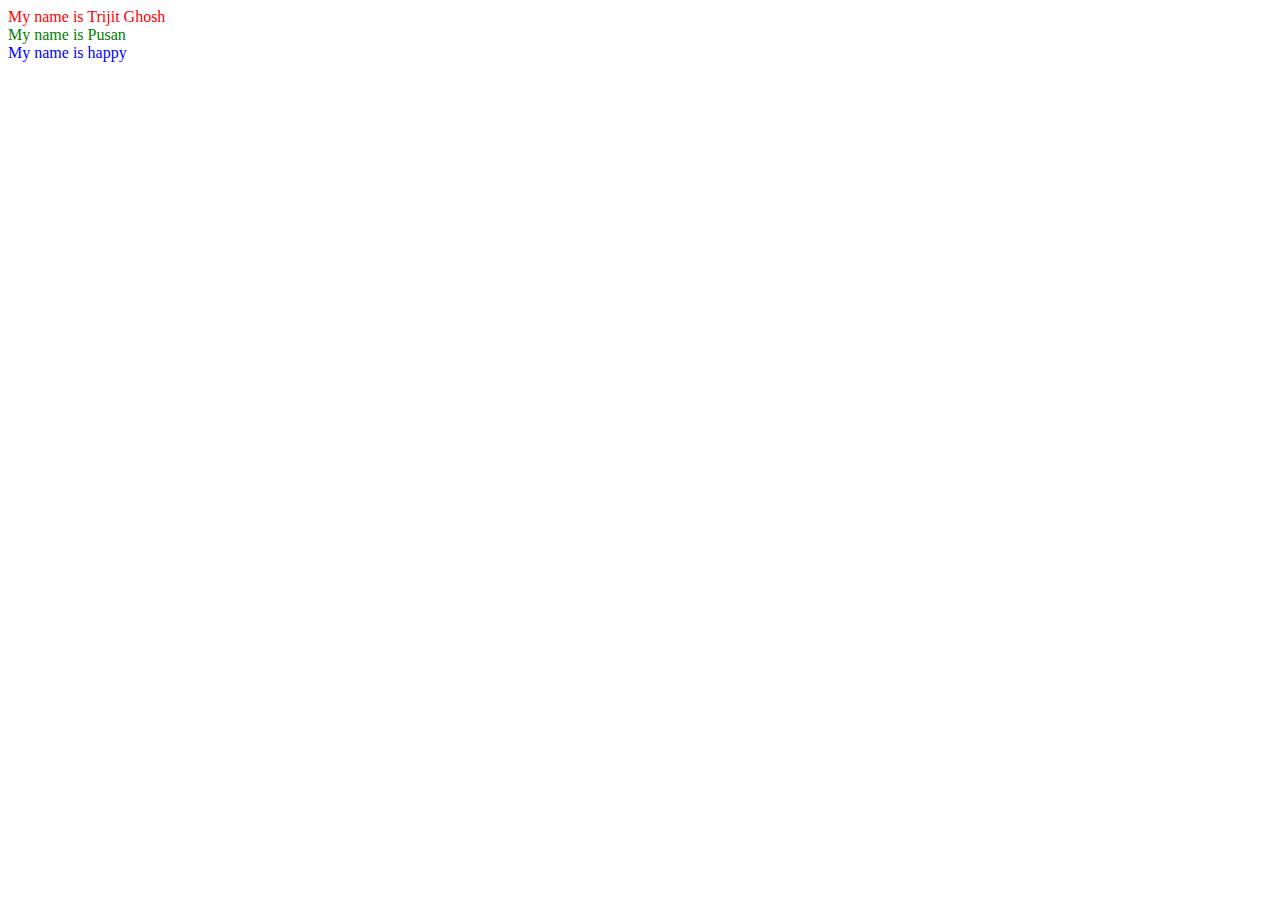
<file: file1.html>
<html>
<head>
<title> This is my first web page </title>
<style>
#id1{
color:red;
}
#id2{
color:green;
}
#id3{
color:blue;
}
</style>
</head>
<body>
<div id="id1"> My name is Trijit Ghosh </div>
<div id="id2">My name is Pusan </div>
<div id="id3"> My name is happy </div>
</body>
</html>
</file>
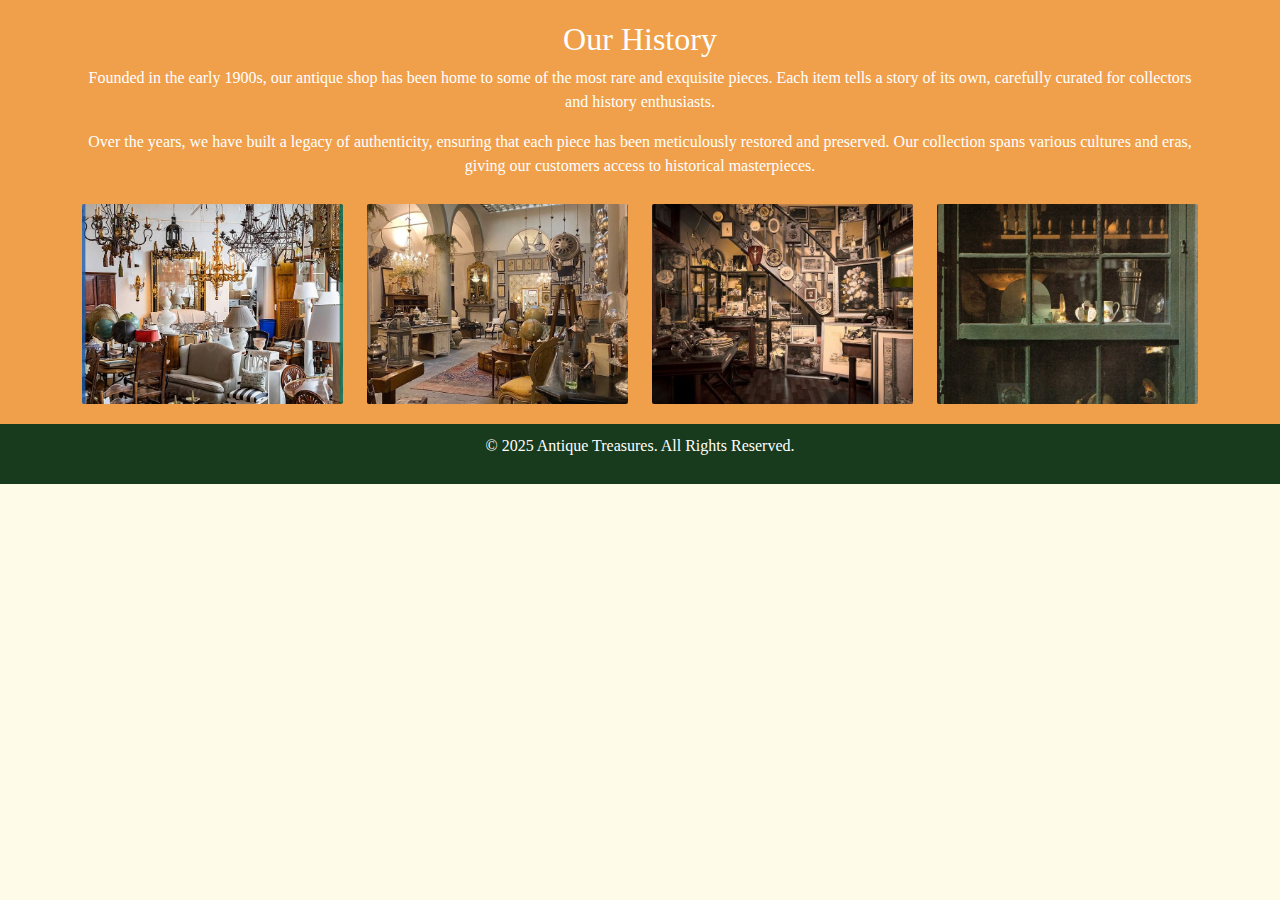
<file: ourhistory.html>
<!DOCTYPE html>
<html lang="en">
<head>
    <meta charset="UTF-8">
    <meta name="viewport" content="width=device-width, initial-scale=1.0">
    <title>Our History</title>
    <link rel="stylesheet" href="https://cdn.jsdelivr.net/npm/bootstrap@5.3.0/dist/css/bootstrap.min.css">
    <style>
        body {
            font-family: 'Times New Roman', serif;
            background-color: #fefbe9;
            color: #183a1d;
        }
        .history-section {
            background-color: #f0a04b;
            padding: 20px;
            color: white;
            text-align: center;
        }
        .history-section img {
            width: 100%;
            height: 200px;
            object-fit: cover;
            border-radius: 2px;
            margin-top: 10px;
        }
        .footer {
            background-color: #183a1d;
            color: white;
            text-align: center;
            padding: 10px;
        }
    </style>
</head>
<body>

    <div class="history-section">
        <div class="container">
            <h2 class="section-title text-white">Our History</h2>
            <p>Founded in the early 1900s, our antique shop has been home to some of the most rare and exquisite pieces. Each item tells a story of its own, carefully curated for collectors and history enthusiasts.</p>
            <p>Over the years, we have built a legacy of authenticity, ensuring that each piece has been meticulously restored and preserved. Our collection spans various cultures and eras, giving our customers access to historical masterpieces.</p>
            <div class="row">
                <div class="col-md-3">
                    <img src="shop.jpg" alt="">
                </div>
                <div class="col-md-3">
                    <img src="shop2.jpg" alt="">
                </div>
                <div class="col-md-3">
                    <img src="shop3.jpg" alt="">
                </div>
                <div class="col-md-3">
                    <img src="shop4.jpg" alt="">
                </div>
            </div>
        </div>
    </div>

    <footer class="footer">
        <p>© 2025 Antique Treasures. All Rights Reserved.</p>
    </footer>

    <script src="https://cdn.jsdelivr.net/npm/bootstrap@5.3.0/dist/js/bootstrap.bundle.min.js"></script>
</body>
</html>
</file>
